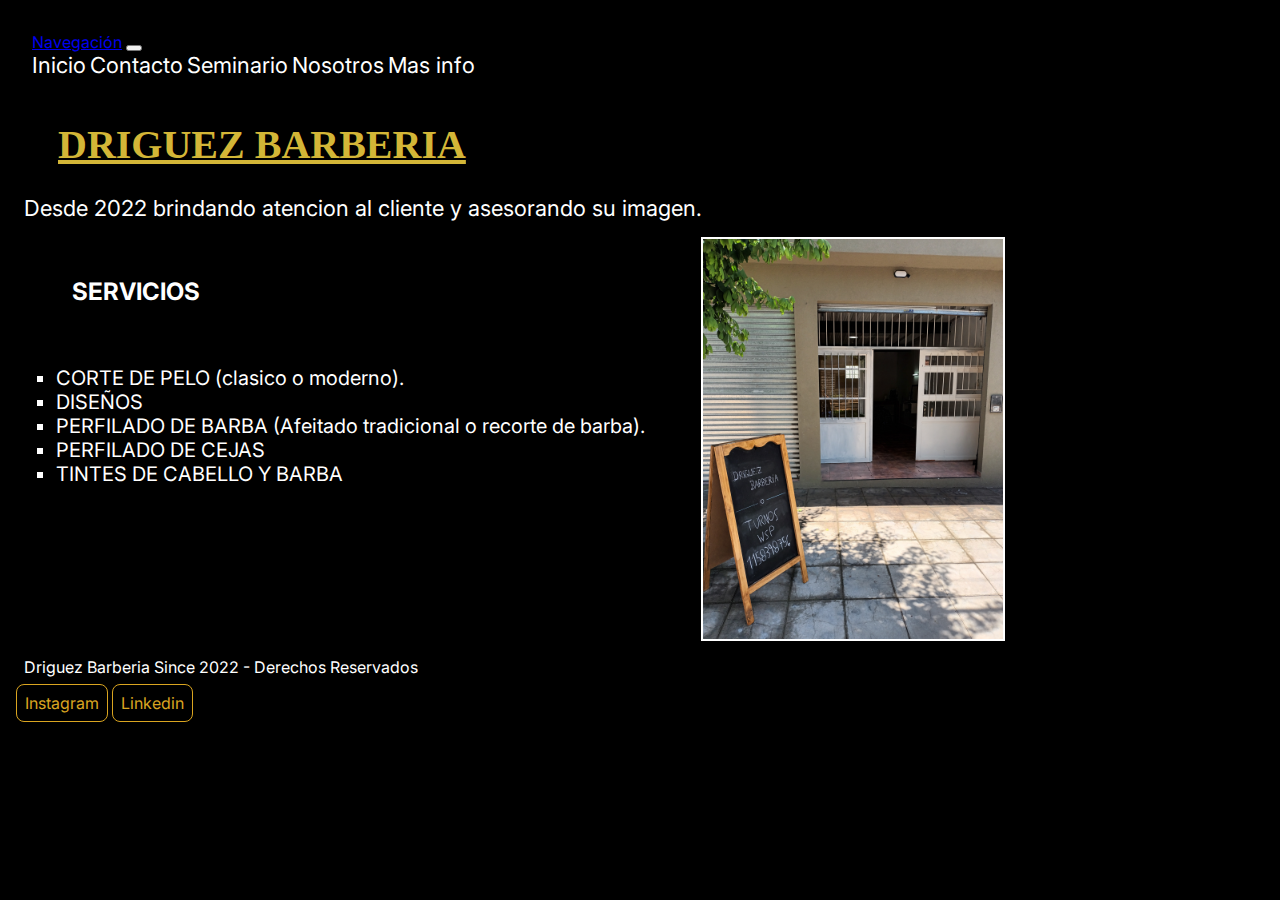
<file: index.html>
<!DOCTYPE html>
<html lang="en">

<head>
    <meta charset="UTF-8">
    <meta name="viewport" content="width=device-width, initial-scale=1.0">
    <meta name="description" content="Driguez Barbería, cortes de pelo y barba, asesoramiento de imágen, cuidado personal, estilos en constante innovación, y sobre todo, una linda experiencia en el ambiente laboral">
    <meta name="keywords" content="Barbería, barba, afeitado, desvanecido, corte clásico, corte moderno"> 
    <title>Driguez Barbería</title>
    <!-- BOOTSTRAP -->
    <link href="https://cdn.jsdelivr.net/npm/bootstrap@5.3.7/dist/css/bootstrap.min.css" rel="stylesheet" integrity="sha384-LN+7fdVzj6u52u30Kp6M/trliBMCMKTyK833zpbD+pXdCLuTusPj697FH4R/5mcr" crossorigin="anonymous">
    <!-- ANIMATE -->
     <link rel="stylesheet" href="https://cdnjs.cloudflare.com/ajax/libs/animate.css/4.1.1/animate.min.css"/>
    <!-- CSS -->
    <link rel="stylesheet" href="./styles/style.css">
    <link rel="shortcut icon" href="./assets/Logo Driguez Barberia.png" type="image/x-icon">
</head>

<body>
    <header>
        <nav class="navbar navbar-expand-lg bg-body-tertiary-nav">
            <div class="container-fluid">
                <a class="navbar-brand" href="#">Navegación</a>
                <button class="navbar-toggler" type="button" data-bs-toggle="collapse" data-bs-target="#navbarNavAltMarkup" aria-controls="navbarNavAltMarkup" aria-expanded="false" aria-label="Toggle navigation">
                    <span class="navbar-toggler-icon">
                    </span>
                </button>
                <div class="collapse navbar-collapse" id="navbarNavAltMarkup">
                    <div class="navbar-nav">
                        <a class="nav-link active" aria-current="page" href="#">Inicio</a>
                        <a class="nav-link" href="./pages/contacto.html">Contacto</a>
                        <a class="nav-link" href="./pages/seminario.html">Seminario</a>
                        <a class="nav-link" href="./pages/nosotros.html">Nosotros</a>
                        <a class="nav-link" href="./pages/mas-info.html">Mas info</a>
                    </div>
                </div>
            </div>
        </nav>
    </header>
    <main>
        <h1>DRIGUEZ BARBERIA</h1>
            <section>
                <p class="p-inicio">Desde 2022 brindando atencion al cliente y asesorando su imagen.</p>                       
                        <div class="inicio">
                            <div class="div-nos">
                                <h5>servicios</h5>
                                    <ul class="servicios">
                                        <li>CORTE DE PELO (clasico o moderno).</li>
                                        <li>DISEÑOS</li>
                                        <li>PERFILADO DE BARBA (Afeitado tradicional o recorte de barba).</li>
                                        <li>PERFILADO DE CEJAS</li>
                                        <li>TINTES DE CABELLO Y BARBA</li>
                                    </ul>
                            </div>
                            <img src="./assets/inicio.jpg" alt="Vista a la calle de la Barbería" class="animate__animated animate__flipInX mi-imagen">
                        </div>
            </section>
    </main>
    <footer>
        <p>Driguez Barberia Since 2022 - Derechos Reservados</p>
            <a class="footer-link" href="https://www.instagram.com/driguezbarberia/" target="_blank">Instagram</a>
            <a class="footer-link" href="https://www.linkedin.com/in/agustin-lihuel-rodr%C3%ADguez-9968b7353/" target="_blank">Linkedin</a>
    </footer>


    <!-- BOOTSTRAP JS -->
     <script src="https://cdn.jsdelivr.net/npm/bootstrap@5.3.7/dist/js/bootstrap.bundle.min.js" integrity="sha384-ndDqU0Gzau9qJ1lfW4pNLlhNTkCfHzAVBReH9diLvGRem5+R9g2FzA8ZGN954O5Q" crossorigin="anonymous"></script>
</body>
</html>
</file>
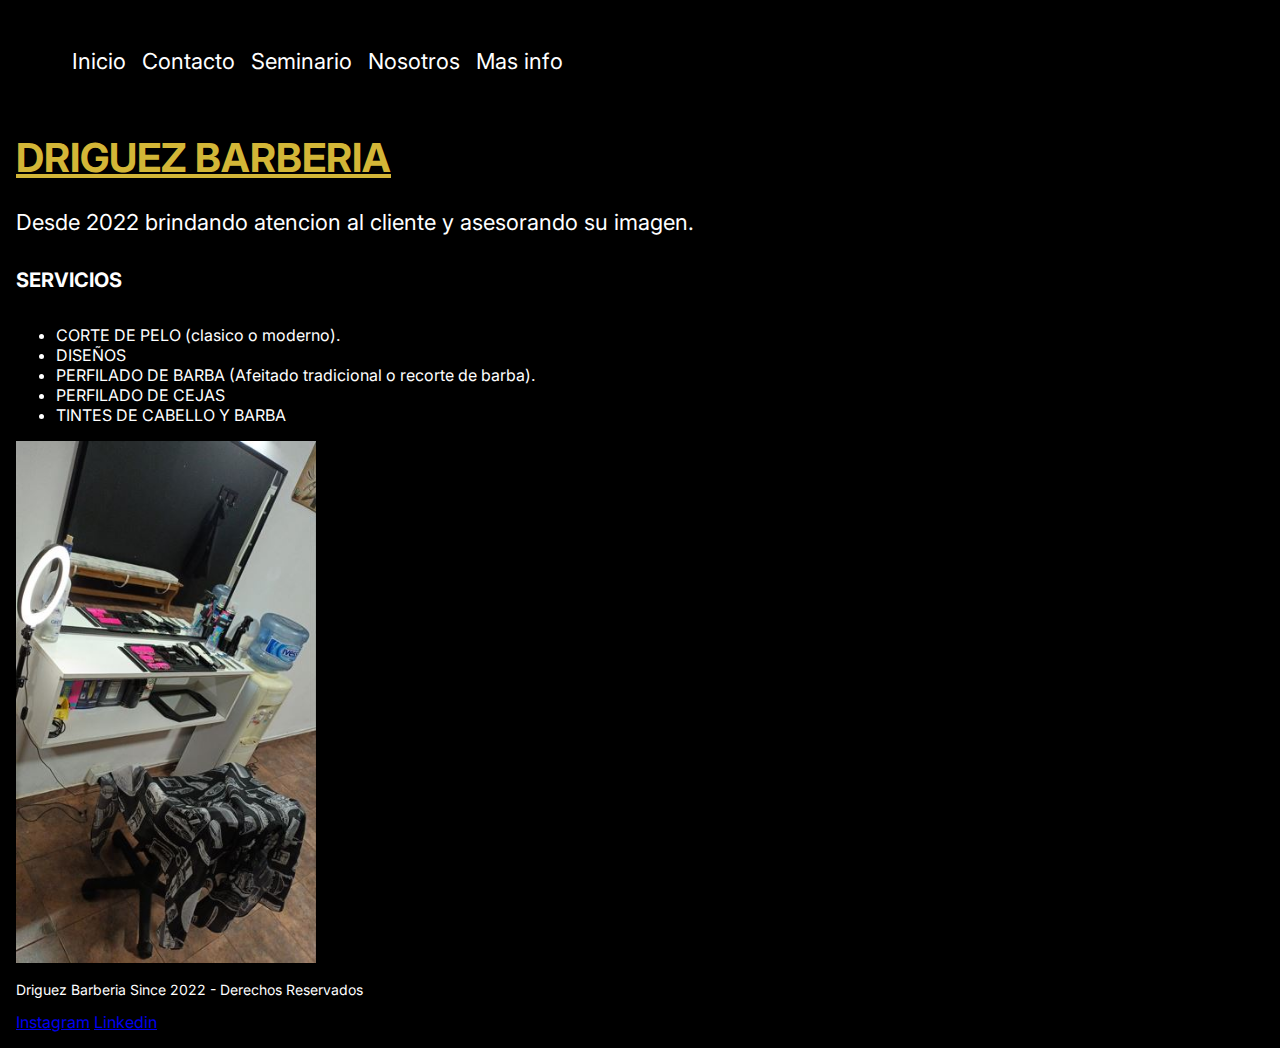
<file: Pre-entregaN°1 Rodriguez/index.html>
<!DOCTYPE html>
<html lang="en">

<head>
    <meta charset="UTF-8">
    <meta name="viewport" content="width=device-width, initial-scale=1.0">
    <title>DRIGUEZ BARBERIA</title>
    <!-- CSS -->
    <link rel="stylesheet" href="./styles/style.css">
    <link rel="shortcut icon" href="./assets/Logo Driguez Barberia.png" type="image/x-icon">
</head>

<body>
    <header>

        <nav class="navbar">
            <ul>
                <li class="nav-li">
                    <a class="nav-link" href="#">Inicio</a> </li>
                <li class="nav-li"> 
                    <a class="nav-link" href="./pages/contacto.html">Contacto</a> </li>
                <li class="nav-li"> 
                    <a class="nav-link" href="./pages/seminario.html">Seminario</a></li>
                <li class="nav-li">
                    <a class="nav-link" href="./pages/nosotros.html">Nosotros</a></li>
                <li class="nav-li">
                    <a class="nav-link" href="./pages/mas-info.html">Mas info</a>
                </li>
            </ul>
        </nav>
    </header>
    <main>
        <h1>DRIGUEZ BARBERIA</h1>
            <section>

                <p>Desde 2022 brindando atencion al cliente y asesorando su imagen.</p>
                    <h5>servicios</h5>
                    <ul>
                        <li>CORTE DE PELO (clasico o moderno).</li>
                        <li>DISEÑOS</li>
                        <li>PERFILADO DE BARBA (Afeitado tradicional o recorte de barba).</li>
                        <li>PERFILADO DE CEJAS</li>
                        <li>TINTES DE CABELLO Y BARBA</li>

                    </ul>
            <img src="./assets/img-incio.JPG" alt="Error al cargar" class="mi-imagen">
        </section>
    </main>
    <footer>
        <p>Driguez Barberia Since 2022 - Derechos Reservados</p>
            <a href="https://www.instagram.com/driguezbarberia/" target="_blank">Instagram</a>
            <a href="https://www.linkedin.com/in/agustin-lihuel-rodr%C3%ADguez-9968b7353/" target="_blank">Linkedin</a>
    </footer>
</body>


</html>
</file>
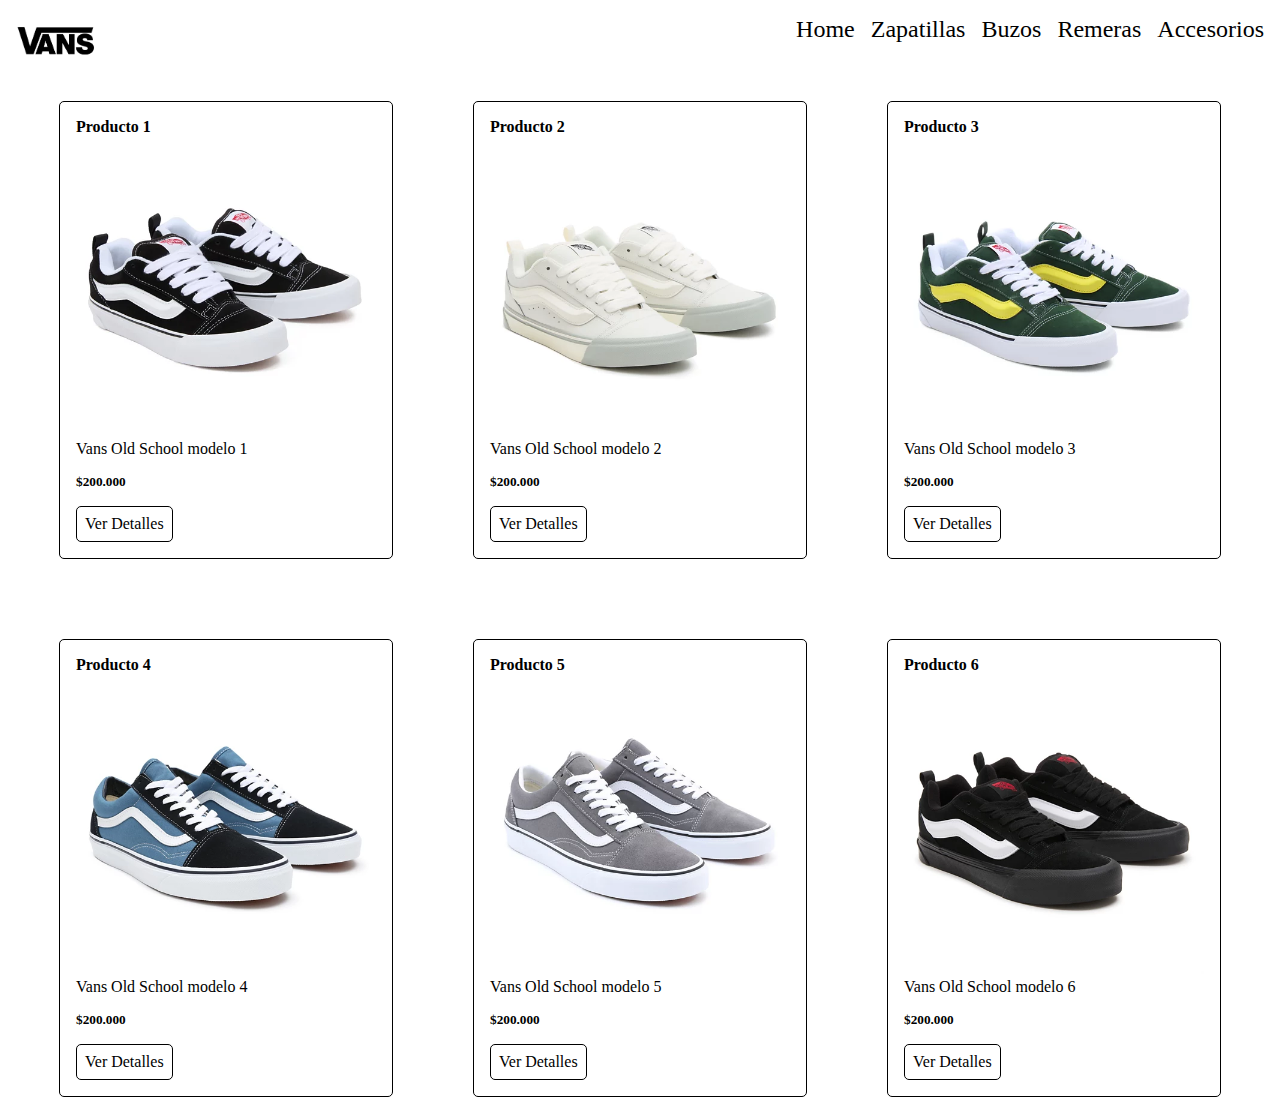
<file: Clase por semana/semana3-BMYFlexbox/index.html>
<!DOCTYPE html>
<html lang="en">
<head>
    <meta charset="UTF-8">
    <meta name="viewport" content="width=device-width, initial-scale=1.0">
    <!-- CSS -->
    <link rel="stylesheet" href="./styles/style.css">
    <title>Semana 3</title>
</head>
<body>
    <!-- <h1>Semna 3 - Bom Modeling & FlexBox</h1>
    <h2>Desarrollo Web</h2>
    <p>Lorem ipsum dolor sit, amet consectetur adipisicing elit. Ratione eligendi ducimus amet totam voluptatem? Suscipit illo officiis provident tenetur. Dolor explicabo cumque maxime ut atque fugit impedit totam. Enim, quia?
    Beatae numquam temporibus, voluptate corrupti sunt quis voluptatibus, quae, nam veniam cum libero explicabo ea! Quam fuga praesentium, beatae, facilis accusantium rem iure at, reiciendis non fugit hic neque! Similique?
    Qui molestiae pariatur quos corrupti iste error magnam repellat nobis esse velit commodi, quis laudantium, odit voluptate dignissimos iusto! Vel repellat voluptatum error magnam quasi? Ratione asperiores voluptas dolorem doloremque.</p>
    <a class="btn" href="">Este es un boton</a> -->
    <!-- <img src="https://placehold.co/150x150" alt="">
    <img src="https://placehold.co/150x150" alt=""> -->

    <!-- <section class="container">
        <div>Caja 1</div>
        <div>Caja 2</div>
        <div>Caja 3</div>
    </section> -->


    <header>
        <nav class="navbar">
            <img class="vans-logo" src="./assets/images/vans-logo.webp" alt="">
            <ul>
                <li>
                    <a class="navbar-link" href="">Home</a>
                </li>
                <li>
                    <a class="navbar-link" href="">Zapatillas</a>
                </li>
                <li>
                    <a class="navbar-link" href="">Buzos</a>
                </li>
                <li>
                    <a class="navbar-link" href="">Remeras</a>
                </li>
                <li>
                    <a class="navbar-link" href="">Accesorios</a>
                </li>
            </ul>
        </nav>
    </header>

    <main>
        <section class="card-container">
            <div class="card">
                <h4>Producto 1</h4>
                <img src="./assets/images/vans1.webp" alt="">
                <p>Vans Old School modelo 1</p>
                <h5>$200.000</h5>
                <a href="#" class="card-button">Ver Detalles</a>
            </div>
            <div class="card">
                <h4>Producto 2</h4>
                <img src="./assets/images/vans2.webp" alt="">
                <p>Vans Old School modelo 2</p>
                <h5>$200.000</h5>
                <a href="#" class="card-button">Ver Detalles</a>
            </div>
            <div class="card">
                <h4>Producto 3</h4>
                <img src="./assets/images/vans3.webp" alt="">
                <p>Vans Old School modelo 3</p>
                <h5>$200.000</h5>
                <a href="#" class="card-button">Ver Detalles</a>
            </div>
            <div class="card">
                <h4>Producto 4</h4>
                <img src="./assets/images/vans4.webp" alt="">
                <p>Vans Old School modelo 4</p>
                <h5>$200.000</h5>
                <a href="#" class="card-button">Ver Detalles</a>
            </div>
            <div class="card">
                <h4>Producto 5</h4>
                <img src="./assets/images/vans5.webp" alt="">
                <p>Vans Old School modelo 5</p>
                <h5>$200.000</h5>
                <a href="#" class="card-button">Ver Detalles</a>
            </div>
            <div class="card">
                <h4>Producto 6</h4>
                <img src="./assets/images/vans6.webp" alt="">
                <p>Vans Old School modelo 6</p>
                <h5>$200.000</h5>
                <a href="#" class="card-button">Ver Detalles</a>
            </div>
        </section>
    </main>

    <footer>

    </footer>


</body>
</html>
</file>
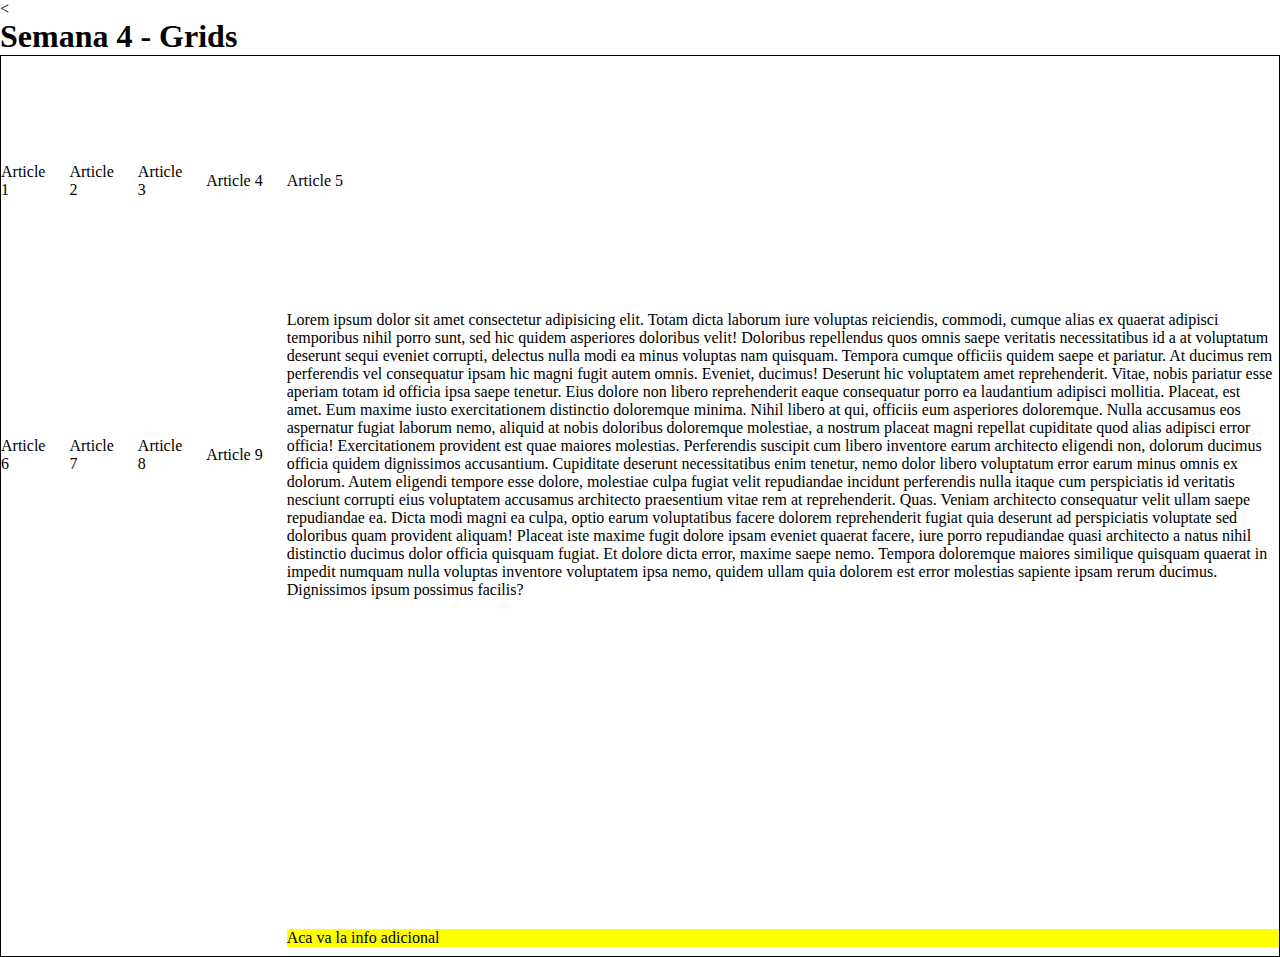
<file: Clase por semana/semana4-Grids/index.html>
<!DOCTYPE html>
<html lang="en">
<head>
    <meta charset="UTF-8">
    <meta name="viewport" content="width=device-width, initial-scale=1.0">
    <!-- CSS -->
    <link rel="stylesheet" href="./styles/style.css">
    <title>Semana 4</title>
</head>
<body>
    < <h1>Semana 4 - Grids</h1> 
    <section class="grid-container">
     <article class="grid-area hijo">Article 1</article>
        <article class="grid-area">Article 2</article>
        <article class="grid-area">Article 3</article>
        <article class="grid-area">Article 4</article>
        <article class="grid-area">Article 5</article>
        <article class="grid-area">Article 6</article>
        <article class="grid-area">Article 7</article>
        <article class="grid-area">Article 8</article>
        <article class="grid-area">Article 9</article> 

         <article class="encabezado">Esto es un encabezado</article>
        <article class="navbar">Navegacion verrtical</article>
        <article class="descripcion">Esto es una descripcion</article>
        <article class="info">Aca va la info adicional</article> 

        <p>Lorem ipsum dolor sit amet consectetur adipisicing elit. Totam dicta laborum iure voluptas reiciendis, commodi, cumque alias ex quaerat adipisci temporibus nihil porro sunt, sed hic quidem asperiores doloribus velit!
        Doloribus repellendus quos omnis saepe veritatis necessitatibus id a at voluptatum deserunt sequi eveniet corrupti, delectus nulla modi ea minus voluptas nam quisquam. Tempora cumque officiis quidem saepe et pariatur.
        At ducimus rem perferendis vel consequatur ipsam hic magni fugit autem omnis. Eveniet, ducimus! Deserunt hic voluptatem amet reprehenderit. Vitae, nobis pariatur esse aperiam totam id officia ipsa saepe tenetur.
        Eius dolore non libero reprehenderit eaque consequatur porro ea laudantium adipisci mollitia. Placeat, est amet. Eum maxime iusto exercitationem distinctio doloremque minima. Nihil libero at qui, officiis eum asperiores doloremque.
        Nulla accusamus eos aspernatur fugiat laborum nemo, aliquid at nobis doloribus doloremque molestiae, a nostrum placeat magni repellat cupiditate quod alias adipisci error officia! Exercitationem provident est quae maiores molestias.
        Perferendis suscipit cum libero inventore earum architecto eligendi non, dolorum ducimus officia quidem dignissimos accusantium. Cupiditate deserunt necessitatibus enim tenetur, nemo dolor libero voluptatum error earum minus omnis ex dolorum.
        Autem eligendi tempore esse dolore, molestiae culpa fugiat velit repudiandae incidunt perferendis nulla itaque cum perspiciatis id veritatis nesciunt corrupti eius voluptatem accusamus architecto praesentium vitae rem at reprehenderit. Quas.
        Veniam architecto consequatur velit ullam saepe repudiandae ea. Dicta modi magni ea culpa, optio earum voluptatibus facere dolorem reprehenderit fugiat quia deserunt ad perspiciatis voluptate sed doloribus quam provident aliquam!
        Placeat iste maxime fugit dolore ipsam eveniet quaerat facere, iure porro repudiandae quasi architecto a natus nihil distinctio ducimus dolor officia quisquam fugiat. Et dolore dicta error, maxime saepe nemo.
        Tempora doloremque maiores similique quisquam quaerat in impedit numquam nulla voluptas inventore voluptatem ipsa nemo, quidem ullam quia dolorem est error molestias sapiente ipsam rerum ducimus. Dignissimos ipsum possimus facilis?</p>
    </section>
</body>
</html>
</file>
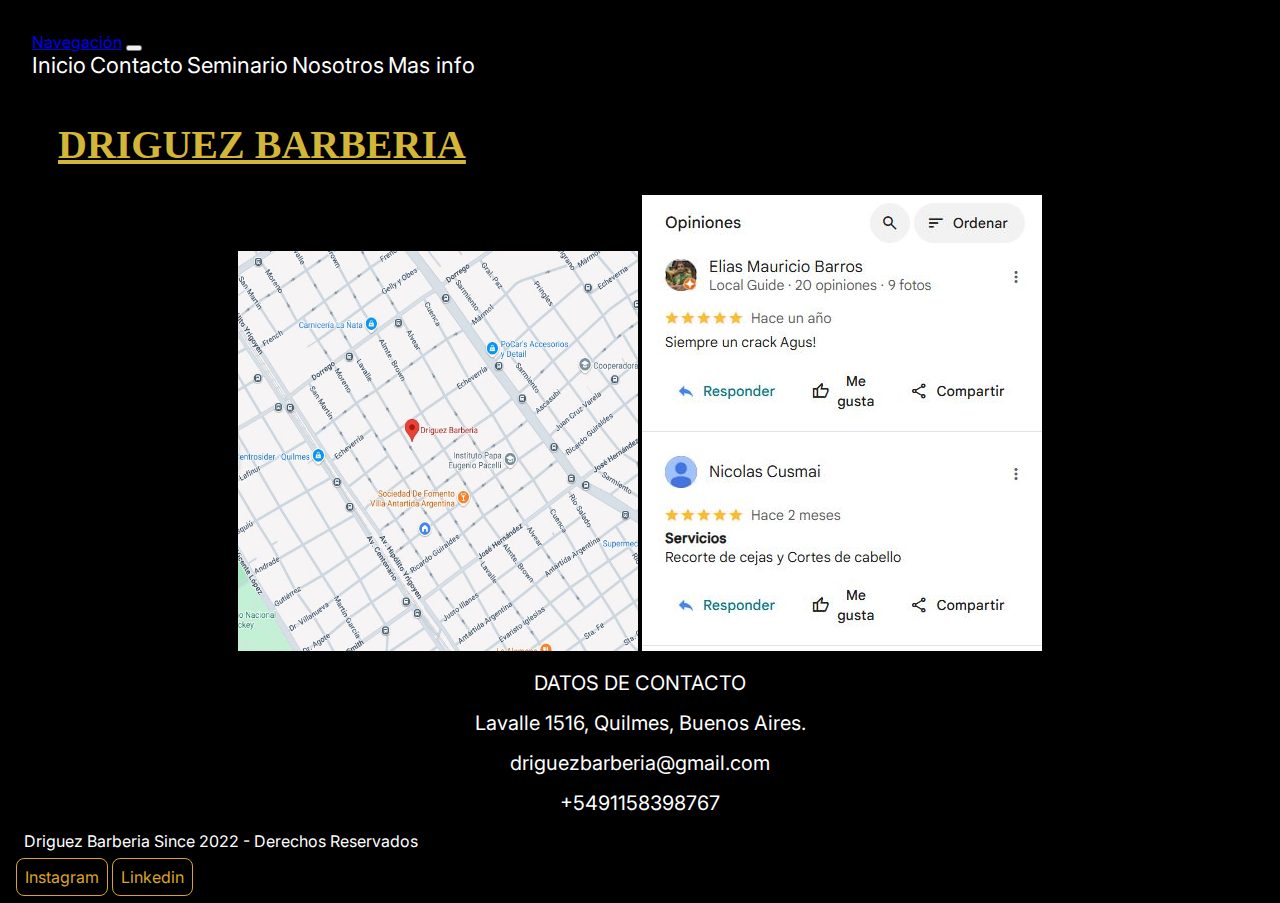
<file: pages/contacto.html>
<!DOCTYPE html>
<html lang="en">
<head>
    <meta charset="UTF-8">
    <meta name="viewport" content="width=device-width, initial-scale=1.0">
    <meta name="description" content="Barbería Driguezbarberia ubicada en Quilmes y Ezpeleta, turnos con cita previa">
    <meta name="keywords" content="Driguezbarberia, Quilmes, Ezpeleta, Por turnos, Contacto">
    <title>Driguez Barbería | Contacto</title>
    <!-- BOOTSTRAP -->
    <link href="https://cdn.jsdelivr.net/npm/bootstrap@5.3.7/dist/css/bootstrap.min.css" rel="stylesheet" integrity="sha384-LN+7fdVzj6u52u30Kp6M/trliBMCMKTyK833zpbD+pXdCLuTusPj697FH4R/5mcr" crossorigin="anonymous">
     <!-- CSS -->
    <link rel="stylesheet" href="../styles/style.css">
    <link rel="shortcut icon" href="../assets/Logo Driguez Barberia.png" type="image/x-icon">

</head>
<body>
   <header>
         <nav class="navbar navbar-expand-lg bg-body-tertiary-nav">
            <div class="container-fluid">
                <a class="navbar-brand" href="#">Navegación</a>
                <button class="navbar-toggler" type="button" data-bs-toggle="collapse" data-bs-target="#navbarNavAltMarkup" aria-controls="navbarNavAltMarkup" aria-expanded="false" aria-label="Toggle navigation">
                    <span class="navbar-toggler-icon">                       
                    </span>
                </button>
                <div class="collapse navbar-collapse" id="navbarNavAltMarkup">
                    <div class="navbar-nav">
                        <a class="nav-link" href="../index.html">Inicio</a>
                        <a class="nav-link active" aria-current="page" href="#">Contacto</a>
                        <a class="nav-link" href="./seminario.html">Seminario</a>
                        <a class="nav-link" href="./nosotros.html">Nosotros</a>
                        <a class="nav-link" href="./mas-info.html">Mas info</a>
                    </div>
                </div>
            </div>
        </nav>
    </header>
        <main>
            <h1>DRIGUEZ BARBERIA</h1>
                <div class="div-contacto">
                    <article class="art-ubi"> 
                        <a href="https://maps.app.goo.gl/bW6fiKDhWpQjvDeH9" target="_blank"> 
                        <img src="../assets/ubicacion.JPG" alt="ubicacion Barbería" class="img-ubi"></a>
                        <img src="../assets/reseñas.JPG" alt="reseñas Barberia" class="img-reseña">
                    </article>            
                        <p>DATOS DE CONTACTO</p>
                        <p> Lavalle 1516, Quilmes, Buenos Aires. </p>
                        <p>driguezbarberia@gmail.com </p>
                        <p> +5491158398767</p>                    
                </div>
        </main>
    <footer>
        <p>Driguez Barberia Since 2022 - Derechos Reservados</p>
            <a class="footer-link" href="https://www.instagram.com/driguezbarberia/" target="_blank">Instagram</a>
            <a class="footer-link" href="https://www.linkedin.com/in/agustin-lihuel-rodr%C3%ADguez-9968b7353/" target="_blank">Linkedin</a>
    </footer>


    <!-- BOOTSTRAP JS -->
     <script src="https://cdn.jsdelivr.net/npm/bootstrap@5.3.7/dist/js/bootstrap.bundle.min.js" integrity="sha384-ndDqU0Gzau9qJ1lfW4pNLlhNTkCfHzAVBReH9diLvGRem5+R9g2FzA8ZGN954O5Q" crossorigin="anonymous"></script>
</body>
</html>
</file>
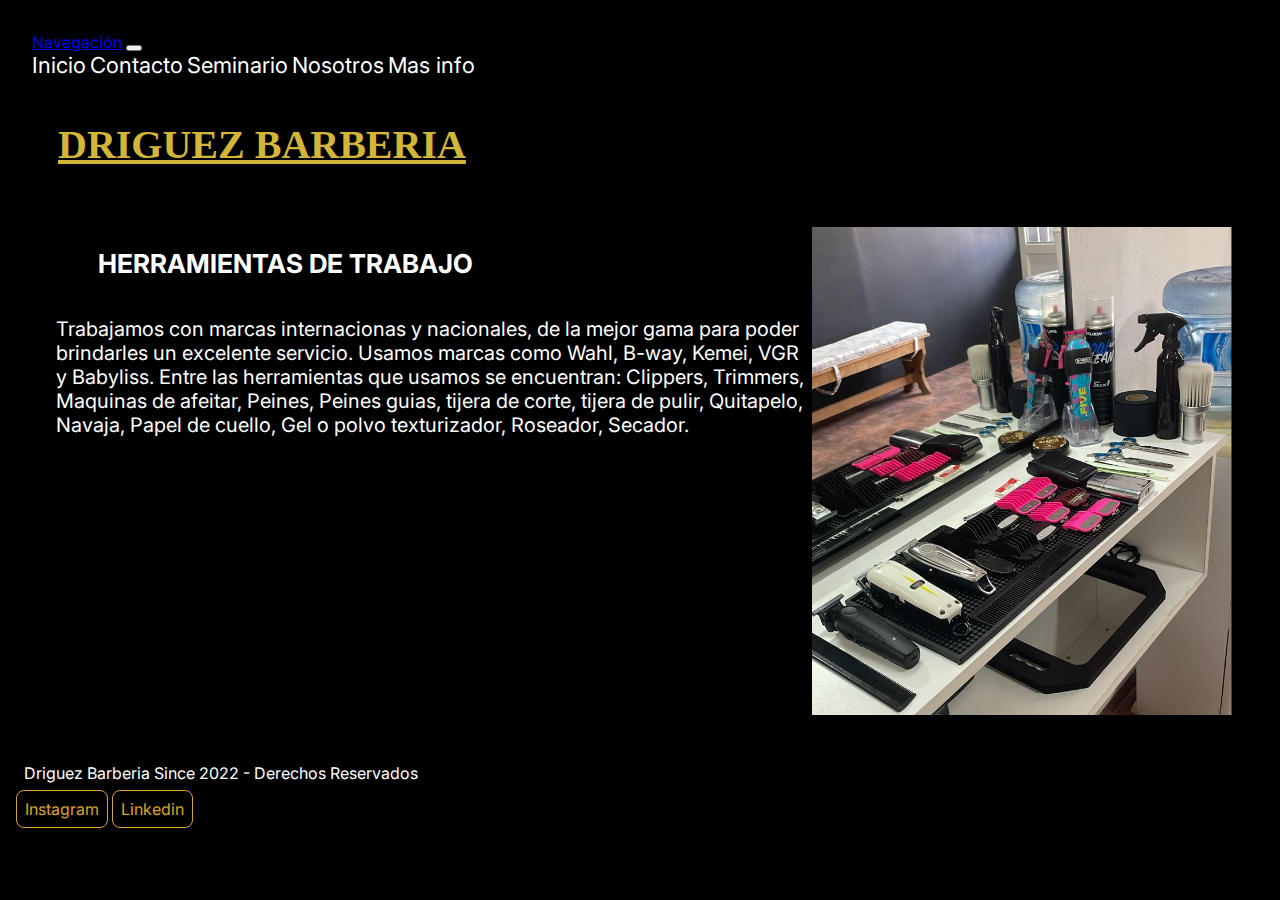
<file: pages/mas-info.html>
<!DOCTYPE html>
<html lang="en">
<head>
    <meta charset="UTF-8">
    <meta name="viewport" content="width=device-width, initial-scale=1.0">
    <meta name="description" content="Herramientas de trabajo en la Barberia, máquinas, tijeras, peines. Marcas internacionales como Wahl, Babyliss,">
    <meta name="keywords" content="Driguezbarberia, Herramientas de trabajo, Wahl, Babyliss, Clippers, Trimmers, Shavers">
    <title>Driguez Barbería | Más info</title>
    <!-- BOOTSTRAP -->
    <link href="https://cdn.jsdelivr.net/npm/bootstrap@5.3.7/dist/css/bootstrap.min.css" rel="stylesheet" integrity="sha384-LN+7fdVzj6u52u30Kp6M/trliBMCMKTyK833zpbD+pXdCLuTusPj697FH4R/5mcr" crossorigin="anonymous">
    <!-- CSS -->
    <link rel="stylesheet" href="../styles/style.css">
    <link rel="shortcut icon" href="../assets/Logo Driguez Barberia.png" type="image/x-icon">
</head>
<body>
    <header>
        <nav class="navbar navbar-expand-lg bg-body-tertiary-nav">
            <div class="container-fluid">
                <a class="navbar-brand" href="#">Navegación</a>
                <button class="navbar-toggler" type="button" data-bs-toggle="collapse" data-bs-target="#navbarNavAltMarkup" aria-controls="navbarNavAltMarkup" aria-expanded="false" aria-label="Toggle navigation">
                    <span class="navbar-toggler-icon">                      
                    </span>
                </button>
                <div class="collapse navbar-collapse" id="navbarNavAltMarkup">
                    <div class="navbar-nav">
                        <a class="nav-link" href="../index.html">Inicio</a>
                        <a class="nav-link" href="./contacto.html">Contacto</a>
                        <a class="nav-link" href="./seminario.html">Seminario</a>
                        <a class="nav-link" href="./nosotros.html">Nosotros</a>
                        <a class="nav-link active" aria-current="page" href="#">Mas info</a>
                    </div>
                </div>
            </div>
        </nav>
    </header>
        <main>
             <h1>DRIGUEZ BARBERIA</h1>
                <div class="container-nos">
                        <div class="div-nos">
                            <h2 class="info">HERRAMIENTAS DE TRABAJO</h2>                
                                <p> Trabajamos con marcas internacionas y nacionales, de la mejor gama para poder brindarles un excelente servicio. Usamos marcas como Wahl, B-way, Kemei, VGR y Babyliss. Entre las herramientas que usamos se encuentran: Clippers, Trimmers, Maquinas de afeitar, Peines, Peines guias, tijera de corte, tijera de pulir, Quitapelo, Navaja, Papel de cuello, Gel o polvo texturizador, Roseador, Secador.   
                        </div>
                    <img src="../assets/img-masinfo.JPG" alt="Herramientas de trabajo" class="img-info">
                </div>
        </main>
    
    <footer>
        <p>Driguez Barberia Since 2022 - Derechos Reservados</p>
            <a class="footer-link" href="https://www.instagram.com/driguezbarberia/" target="_blank">Instagram</a>
            <a class="footer-link" href="https://www.linkedin.com/in/agustin-lihuel-rodr%C3%ADguez-9968b7353/" target="_blank">Linkedin</a>
    </footer>


    <!-- BOOTSTRAP JS -->
     <script src="https://cdn.jsdelivr.net/npm/bootstrap@5.3.7/dist/js/bootstrap.bundle.min.js" integrity="sha384-ndDqU0Gzau9qJ1lfW4pNLlhNTkCfHzAVBReH9diLvGRem5+R9g2FzA8ZGN954O5Q" crossorigin="anonymous"></script>
</body>
</html>
</file>
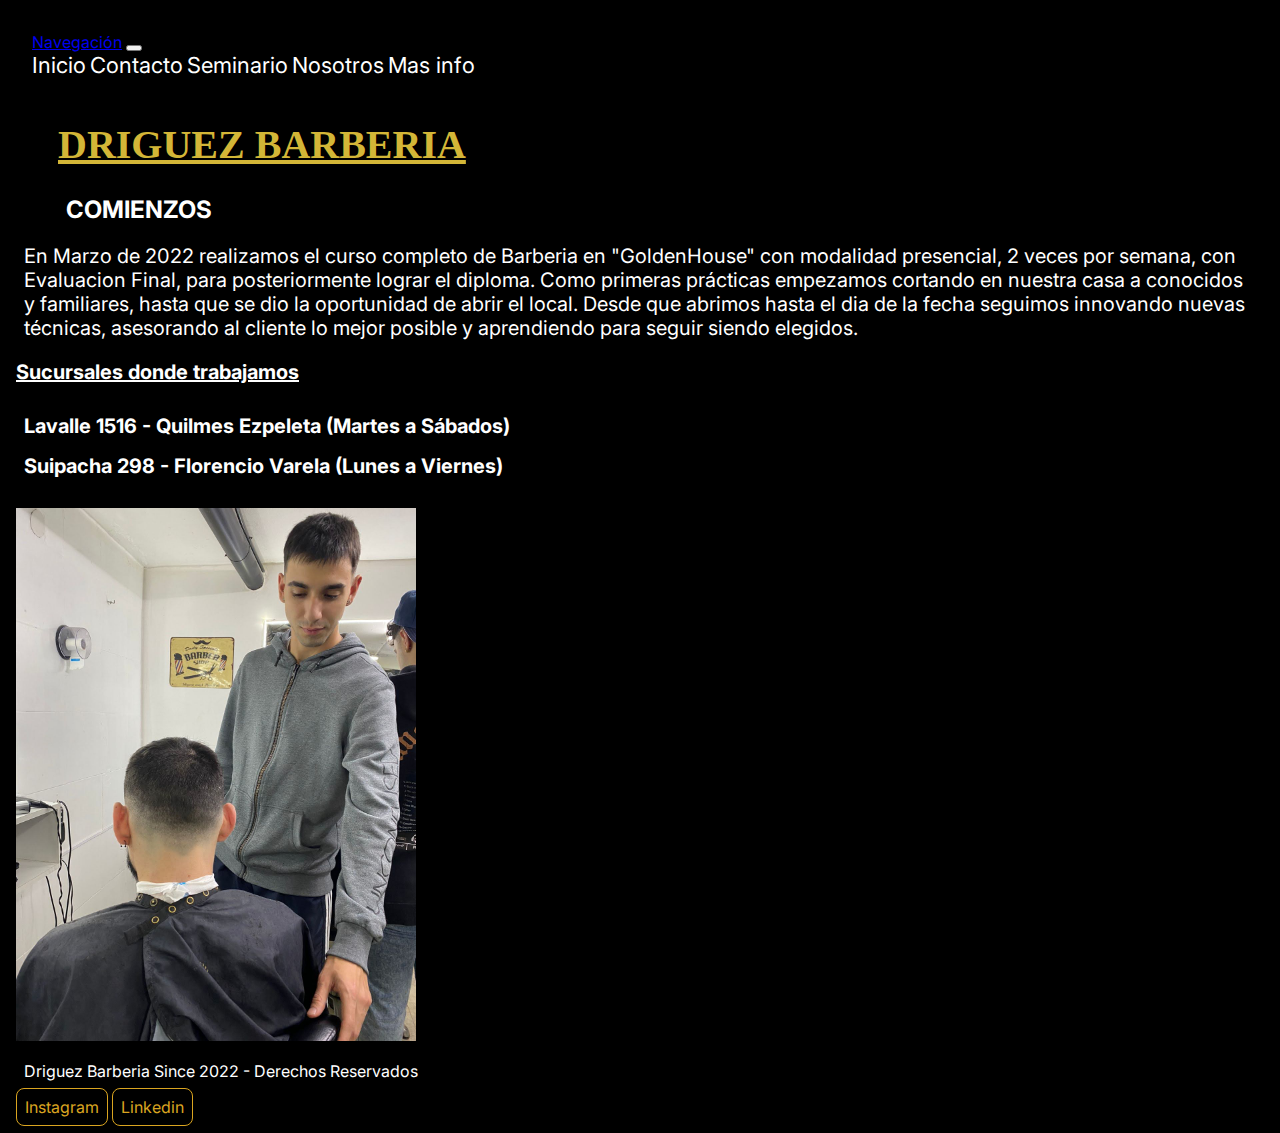
<file: pages/nosotros.html>
<!DOCTYPE html>
<html lang="en">
<head>
    <meta charset="UTF-8">
    <meta name="viewport" content="width=device-width, initial-scale=1.0">
    <meta name="description" content="Comienzos de Driguezbarberia, aprendizajes e información del curso realizado en GoldenHouse">
    <meta name="keywords" content="Driguezbarberia, Aprendizaje, Curso completo, Prácticas,">
    <title>Driguez Barberia | Nosotros</title>
    <!-- BOOTSTRAP -->
    <link href="https://cdn.jsdelivr.net/npm/bootstrap@5.3.7/dist/css/bootstrap.min.css" rel="stylesheet" integrity="sha384-LN+7fdVzj6u52u30Kp6M/trliBMCMKTyK833zpbD+pXdCLuTusPj697FH4R/5mcr" crossorigin="anonymous">
    <!-- CSS -->
    <link rel="stylesheet" href="../styles/style.css">
    <link rel="shortcut icon" href="../assets/Logo Driguez Barberia.png" type="image/x-icon">
</head>

<body>
    <header>
        <nav class="navbar navbar-expand-lg bg-body-tertiary-nav">
            <div class="container-fluid">
                <a class="navbar-brand" href="#">Navegación</a>
                <button class="navbar-toggler" type="button" data-bs-toggle="collapse" data-bs-target="#navbarNavAltMarkup" aria-controls="navbarNavAltMarkup" aria-expanded="false" aria-label="Toggle navigation">
                    <span class="navbar-toggler-icon">                        
                    </span>
                </button>
                <div class="collapse navbar-collapse" id="navbarNavAltMarkup">
                    <div class="navbar-nav">
                        <a class="nav-link" href="../index.html">Inicio</a>
                        <a class="nav-link" href="./contacto.html">Contacto</a>
                        <a class="nav-link" href="./seminario.html">Seminario</a>
                        <a class="nav-link active" aria-current="page" href="#">Nosotros</a>
                        <a class="nav-link" href="./mas-info.html">Mas info</a>
                    </div>
                </div>
            </div>
        </nav>
    </header>
        <main>
             <h1>DRIGUEZ BARBERIA</h1>
                    <div class="grid-nos">
                        <div class="comienzos">
                            <h2>COMIENZOS</h2>
                                <p> En Marzo de 2022 realizamos el curso completo de Barberia en "GoldenHouse" con modalidad presencial, 2 veces por semana, con Evaluacion Final, para posteriormente lograr el diploma. Como primeras prácticas empezamos cortando en nuestra casa a conocidos y familiares, hasta que se dio la oportunidad de abrir el local. Desde que abrimos hasta el dia de la fecha seguimos innovando nuevas técnicas, asesorando al cliente lo mejor posible y aprendiendo para seguir siendo elegidos. 
                                </p>
                        </div>
                            <div class="sucursales">
                                <h3 class="sub-nos">Sucursales donde trabajamos
                                    <h3>                                   
                                        <p>Lavalle 1516 - Quilmes Ezpeleta (Martes a Sábados)</p>
                                    <p>Suipacha 298 - Florencio Varela (Lunes a Viernes)</p>      
                             </div>       
                        <img src="../assets/nosotros.jpg" alt="Corte Evaluacion Final" class="img-nos">
                    </div>
        </main>
    <footer>
        <p>Driguez Barberia Since 2022 - Derechos Reservados</p>
            <a class="footer-link" href="https://www.instagram.com/driguezbarberia/" target="_blank">Instagram</a>
            <a class="footer-link" href="https://www.linkedin.com/in/agustin-lihuel-rodr%C3%ADguez-9968b7353/" target="_blank">Linkedin</a>
    </footer>


    <!-- BOOTSTRAP JS -->
     <script src="https://cdn.jsdelivr.net/npm/bootstrap@5.3.7/dist/js/bootstrap.bundle.min.js" integrity="sha384-ndDqU0Gzau9qJ1lfW4pNLlhNTkCfHzAVBReH9diLvGRem5+R9g2FzA8ZGN954O5Q" crossorigin="anonymous"></script>
</body>
</html>
</file>
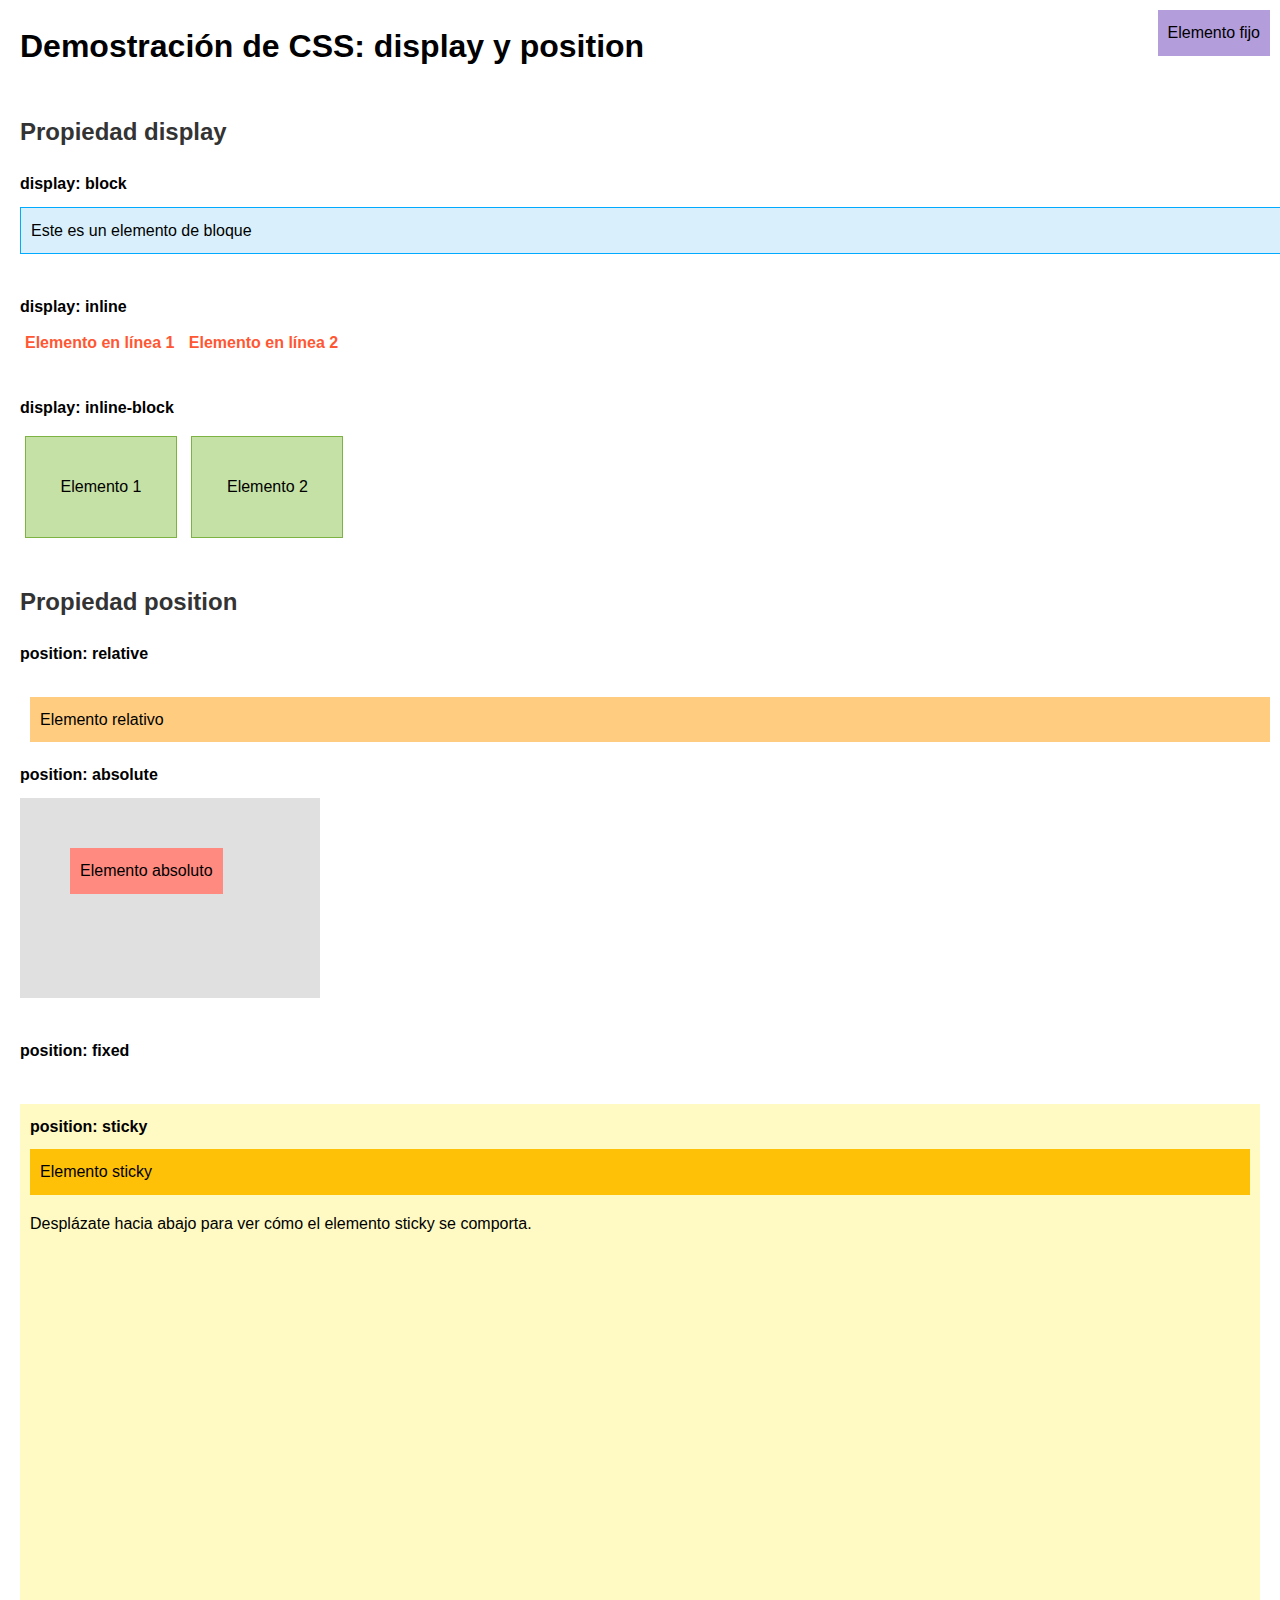
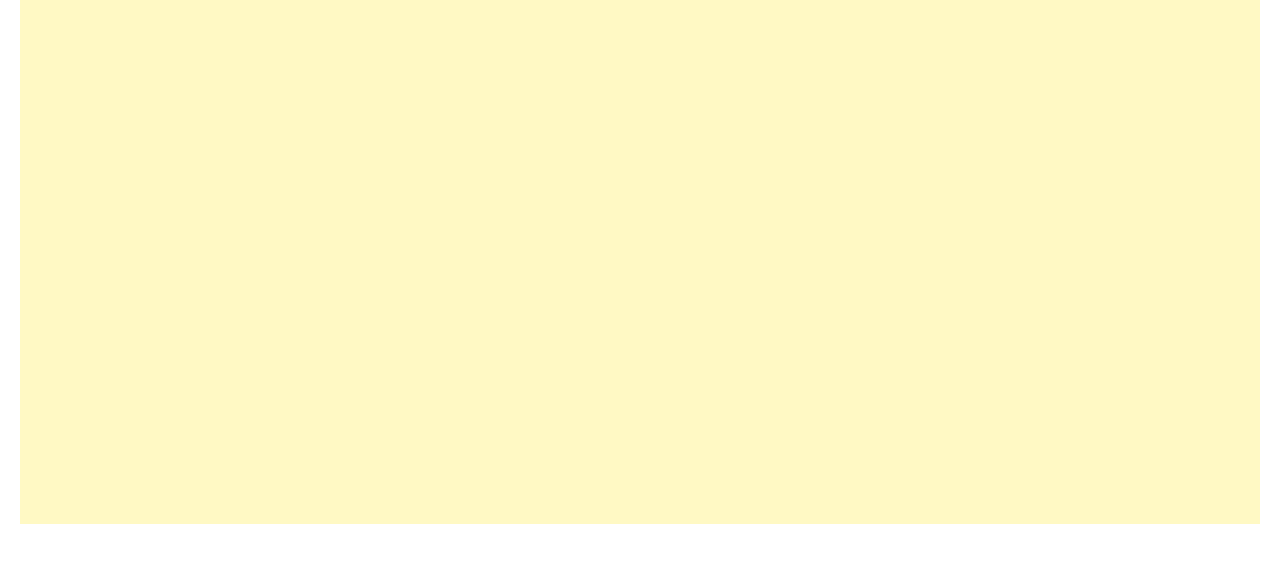
<file: Semana 3 - Box model y flexbox/box-model.html>
<!DOCTYPE html>
<html lang="en">
<head>
    <meta charset="UTF-8">
    <meta name="viewport" content="width=device-width, initial-scale=1.0">
    <title>Demostración de CSS: display y position</title>
    <style>
        /* Estilo general */
        body {
            font-family: Arial, sans-serif;
            margin: 20px;
            line-height: 1.6;
        }

        h2 {
            margin-top: 40px;
            color: #333;
        }

        .example-container {
            margin-bottom: 40px;
        }

        .example-title {
            font-weight: bold;
            margin-bottom: 10px;
        }

        /* Ejemplos de display */
        .block-example {
            display: block;
            width: 100%;
            margin-bottom: 10px;
            padding: 10px;
            background-color: #d9f0fc;
            border: 1px solid #00aaff;
        }

        .inline-example {
            display: inline;
            color: #ff5733;
            font-weight: bold;
            margin: 5px;
        }

        .inline-block-example {
            display: inline-block;
            width: 150px;
            height: 100px;
            background-color: #c5e1a5;
            margin: 5px;
            text-align: center;
            line-height: 100px;
            border: 1px solid #7cb342;
        }

        /* Ejemplos de position */
        .relative-example {
            position: relative;
            top: 20px;
            left: 10px;
            background-color: #ffcc80;
            padding: 10px;
        }

        .absolute-container {
            position: relative;
            width: 300px;
            height: 200px;
            background-color: #e0e0e0;
            margin-bottom: 20px;
        }

        .absolute-example {
            position: absolute;
            top: 50px;
            left: 50px;
            background-color: #ff8a80;
            padding: 10px;
        }

        .fixed-example {
            position: fixed;
            top: 10px;
            right: 10px;
            background-color: #b39ddb;
            padding: 10px;
            z-index: 1000;
        }

        .sticky-container {
            height: 1000px;
            background-color: #fff9c4;
            padding: 10px;
        }

        .sticky-example {
            position: sticky;
            top: 10px;
            background-color: #ffc107;
            padding: 10px;
        }
    </style>
</head>
<body>
    <h1>Demostración de CSS: display y position</h1>

    <h2>Propiedad display</h2>
    <div class="example-container">
        <div class="example-title">display: block</div>
        <div class="block-example">Este es un elemento de bloque</div>
    </div>

    <div class="example-container">
        <div class="example-title">display: inline</div>
        <span class="inline-example">Elemento en línea 1</span>
        <span class="inline-example">Elemento en línea 2</span>
    </div>

    <div class="example-container">
        <div class="example-title">display: inline-block</div>
        <div class="inline-block-example">Elemento 1</div>
        <div class="inline-block-example">Elemento 2</div>
    </div>

    <h2>Propiedad position</h2>
    <div class="example-container">
        <div class="example-title">position: relative</div>
        <div class="relative-example">Elemento relativo</div>
    </div>

    <div class="example-container">
        <div class="example-title">position: absolute</div>
        <div class="absolute-container">
            <div class="absolute-example">Elemento absoluto</div>
        </div>
    </div>

    <div class="example-container">
        <div class="example-title">position: fixed</div>
        <div class="fixed-example">Elemento fijo</div>
    </div>

    <div class="example-container sticky-container">
        <div class="example-title">position: sticky</div>
        <div class="sticky-example">Elemento sticky</div>
        <p>Desplázate hacia abajo para ver cómo el elemento sticky se comporta.</p>
    </div>
</body>
</html>
</file>
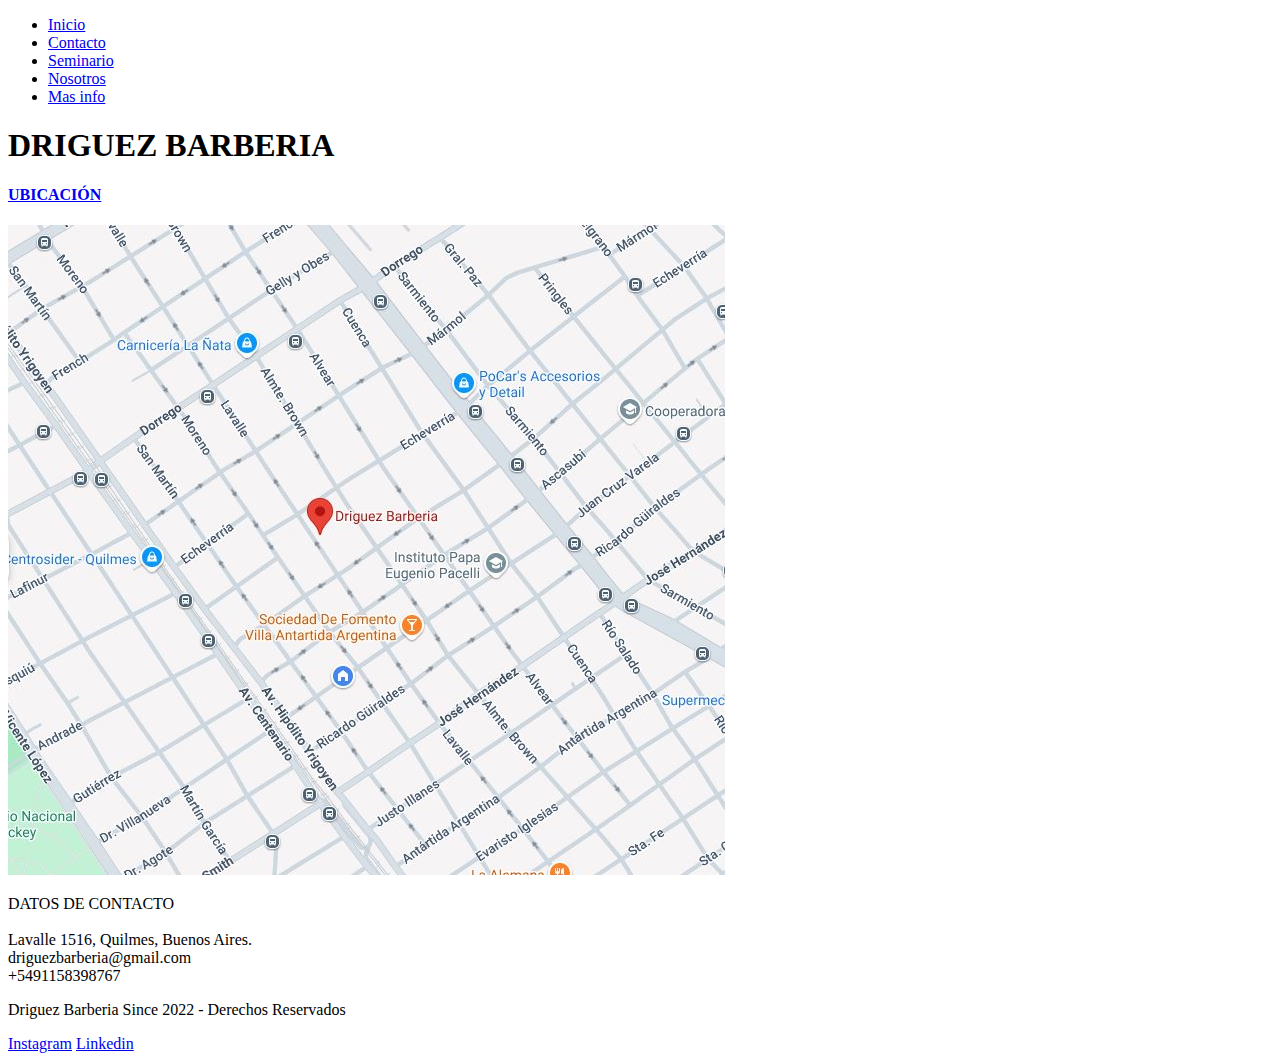
<file: Para Codear/pages/contacto.html>
<!DOCTYPE html>
<html lang="en">
<head>
    <meta charset="UTF-8">
    <meta name="viewport" content="width=device-width, initial-scale=1.0">
    <title>DRIGUEZ BARBERIA</title>
     <!-- CSS -->
    <link rel="stylesheet" href="../styles/style.css">
    <link rel="shortcut icon" href="../assets/Logo Driguez Barberia.png" type="image/x-icon">

</head>
<body>
   <header>

        <nav>
            <ul>
                <li class="nav-li">
                    <a class="nav-link" href="../index.html">Inicio</a> </li>
                <li class="nav-li"> 
                    <a class="nav-link" href="#">Contacto</a> </li>
                <li class="nav-li"> 
                    <a class="nav-link" href="seminario.html">Seminario</a></li>
                <li class="nav-li">
                    <a class="nav-link" href="nosotros.html">Nosotros</a></li>
                <li class="nav-li">
                    <a class="nav-link" href="mas-info.html">Mas info</a>
                </li>
            </ul>
        </nav>
    </header>
    <main>
         <h1>DRIGUEZ BARBERIA</h1>
            <h4> <a href="https://maps.app.goo.gl/bW6fiKDhWpQjvDeH9" target="_blank">UBICACIÓN</a></h4>

            <img src="../assets/ubicacion.JPG" alt="Error al cargar" class="img-ubi">
            
        <p>DATOS DE CONTACTO <br><br> Lavalle 1516, Quilmes, Buenos Aires. <br>driguezbarberia@gmail.com <br>+5491158398767</p>


    </main>
    <footer>
        <p>Driguez Barberia Since 2022 - Derechos Reservados</p>
            <a href="https://www.instagram.com/driguezbarberia/" target="_blank">Instagram</a>
            <a href="https://www.linkedin.com/in/agustin-lihuel-rodr%C3%ADguez-9968b7353/" target="_blank">Linkedin</a>
    </footer>
</body>
</html>
</file>
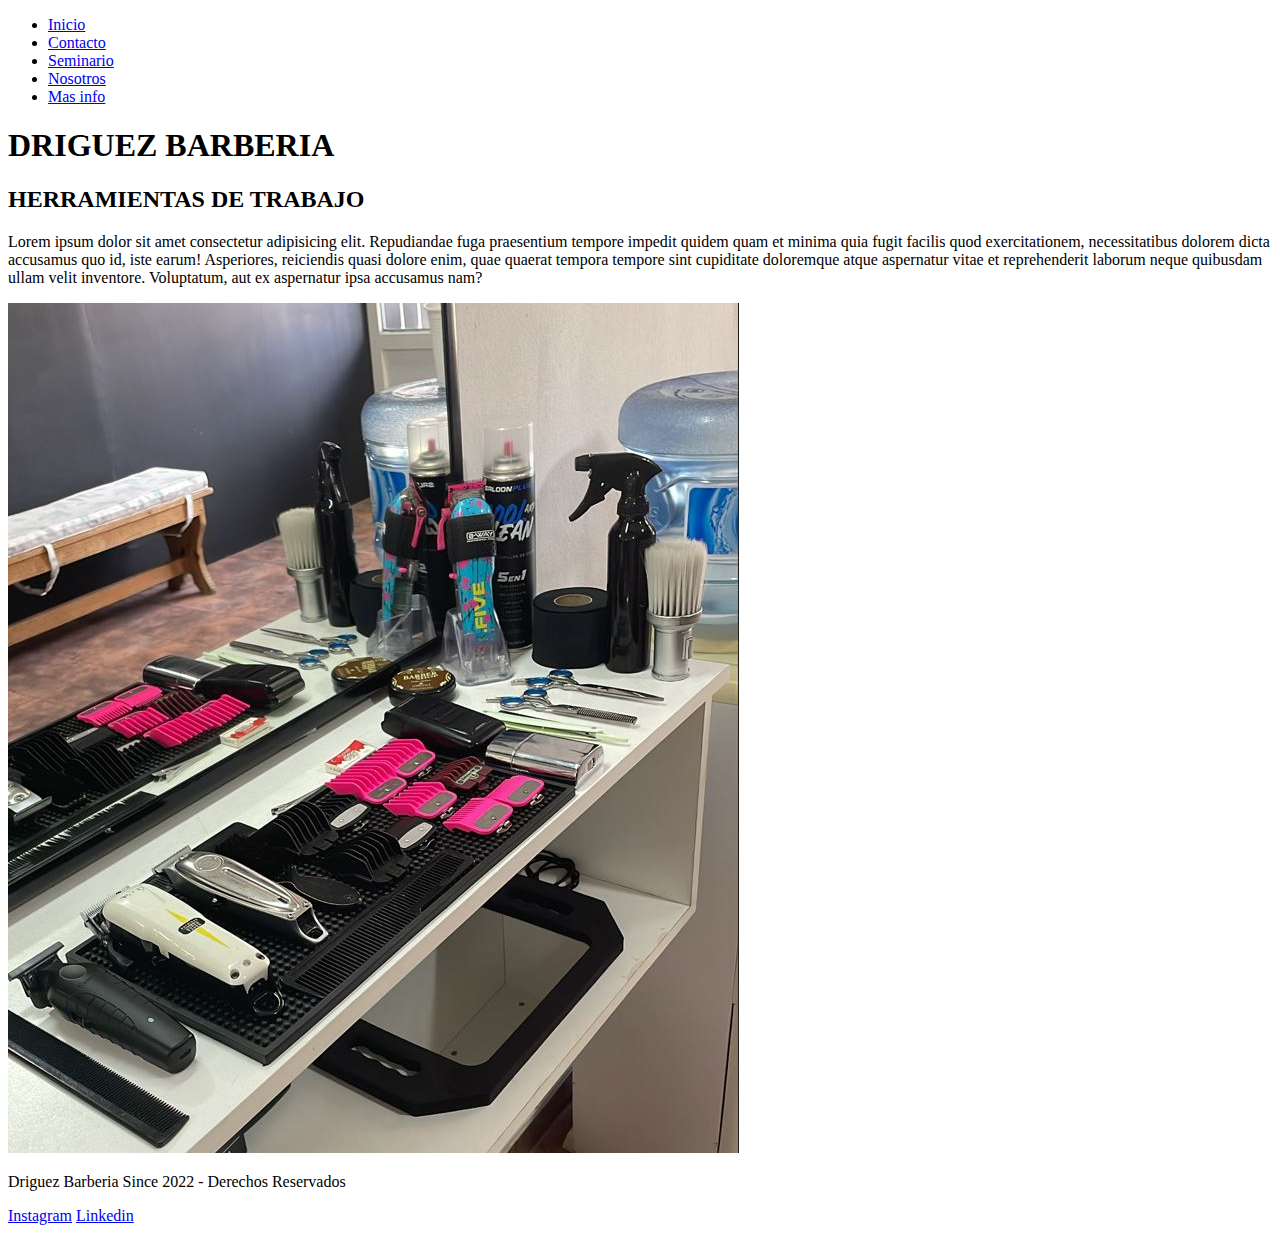
<file: Para Codear/pages/mas-info.html>
<!DOCTYPE html>
<html lang="en">
<head>
    <meta charset="UTF-8">
    <meta name="viewport" content="width=device-width, initial-scale=1.0">
    <title>DRIGUEZ BARBERIA</title>
        <!-- CSS -->
        <link rel="stylesheet" href="../styles/style.css">
        <link rel="shortcut icon" href="../assets/Logo Driguez Barberia.png" type="image/x-icon">
</head>
<body>
    <header>

            <nav>
                <ul>
                    <li class="nav-li">
                    <a class="nav-link" href="../index.html">Inicio</a> </li>
                 <li class="nav-li"> 
                    <a class="nav-link" href="contacto.html">Contacto</a> </li>
                 <li class="nav-li"> 
                    <a class="nav-link" href="seminario.html">Seminario</a></li>
                <li class="nav-li">
                    <a class="nav-link" href="nosotros.html">Nosotros</a></li>
                <li class="nav-li">
                    <a class="nav-link" href="#">Mas info</a></li>
                </ul>
            </nav>
        </header>

        <main>
             <h1>DRIGUEZ BARBERIA</h1>
                <h2 class="info">HERRAMIENTAS DE TRABAJO</h2>
                <article>
                    <p>
                 Lorem ipsum dolor sit amet consectetur adipisicing elit. Repudiandae fuga praesentium tempore impedit quidem quam et minima quia fugit facilis quod exercitationem, necessitatibus dolorem dicta accusamus quo id, iste earum!
                 Asperiores, reiciendis quasi dolore enim, quae quaerat tempora tempore sint cupiditate doloremque atque aspernatur vitae et reprehenderit laborum neque quibusdam ullam velit inventore. Voluptatum, aut ex aspernatur ipsa accusamus nam?   
                    </p>
                </article>
            <img src="../assets/img-masinfo.JPG" alt="Error al cargar" class="img-info">
        </main>
    
    <footer>
        <p>Driguez Barberia Since 2022 - Derechos Reservados</p>
            <a href="https://www.instagram.com/driguezbarberia/" target="_blank">Instagram</a>
            <a href="https://www.linkedin.com/in/agustin-lihuel-rodr%C3%ADguez-9968b7353/" target="_blank">Linkedin</a>
    </footer>
</body>
</html>
</file>
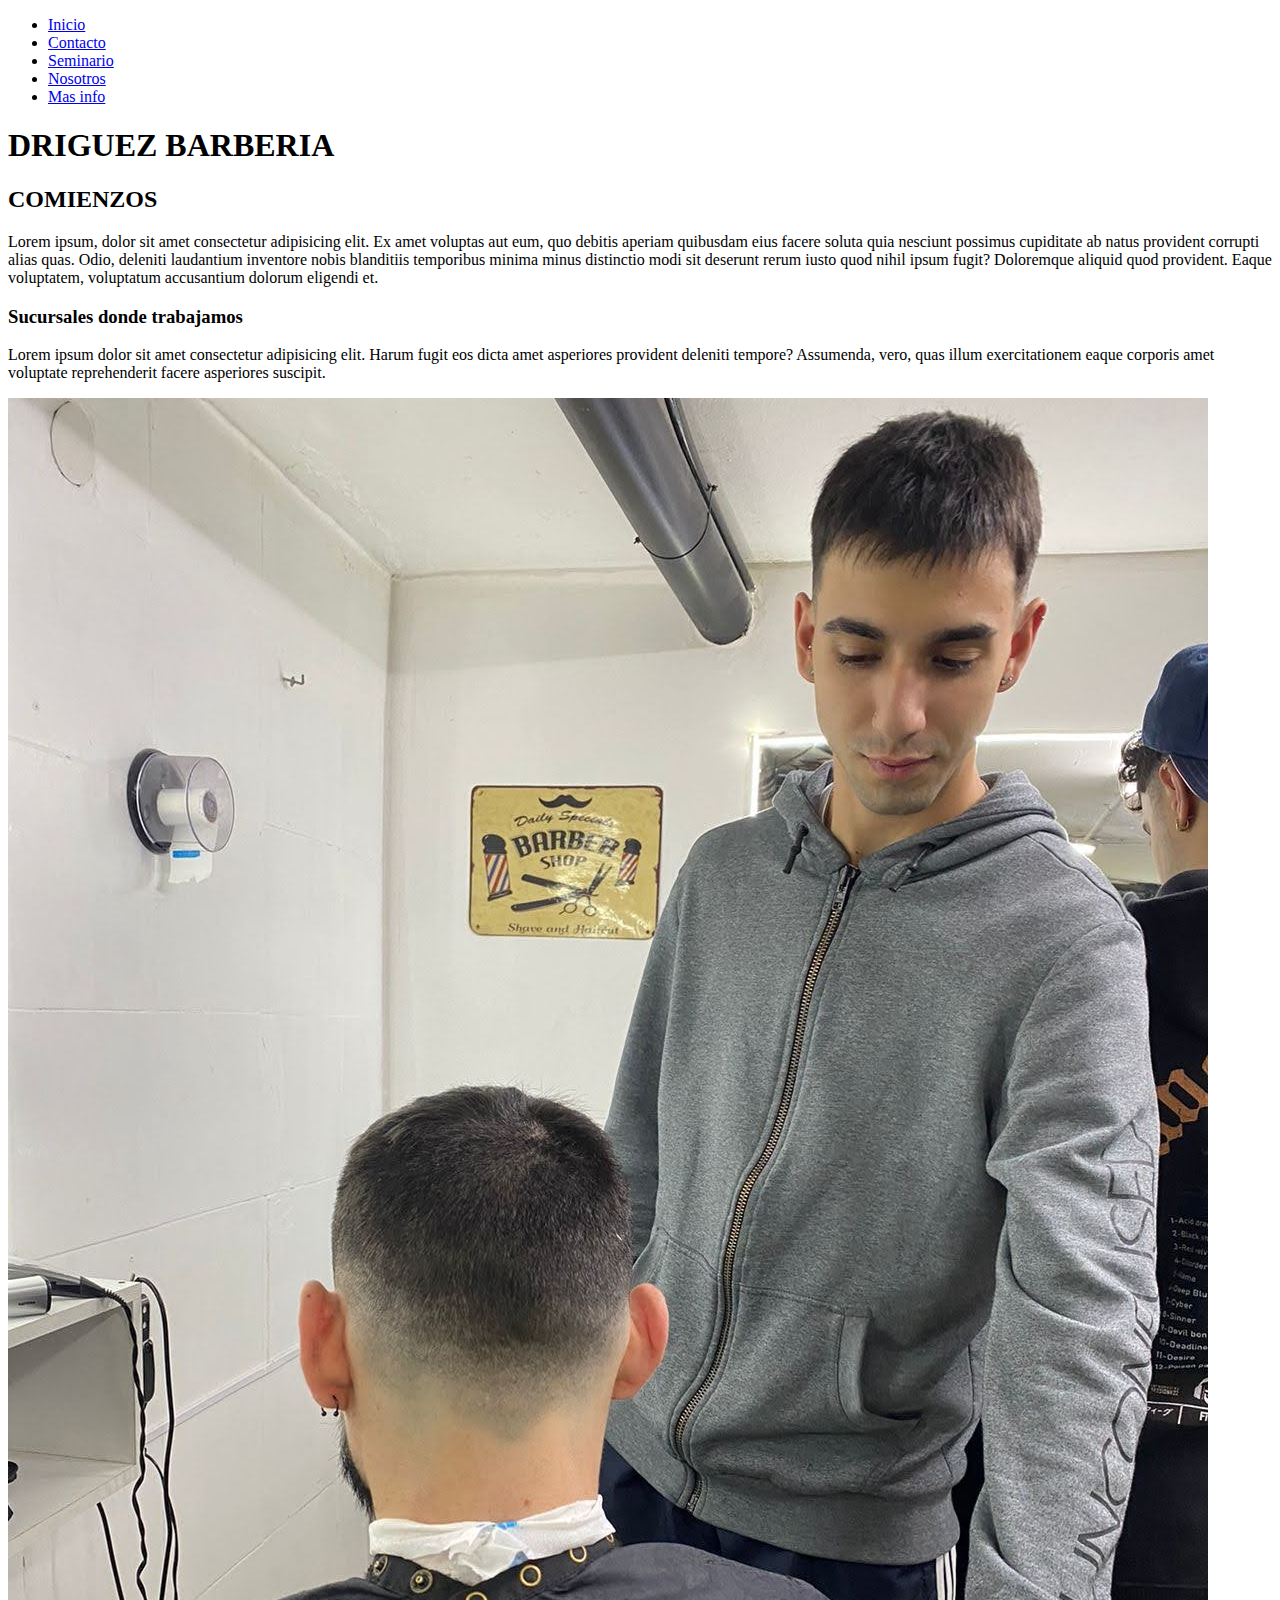
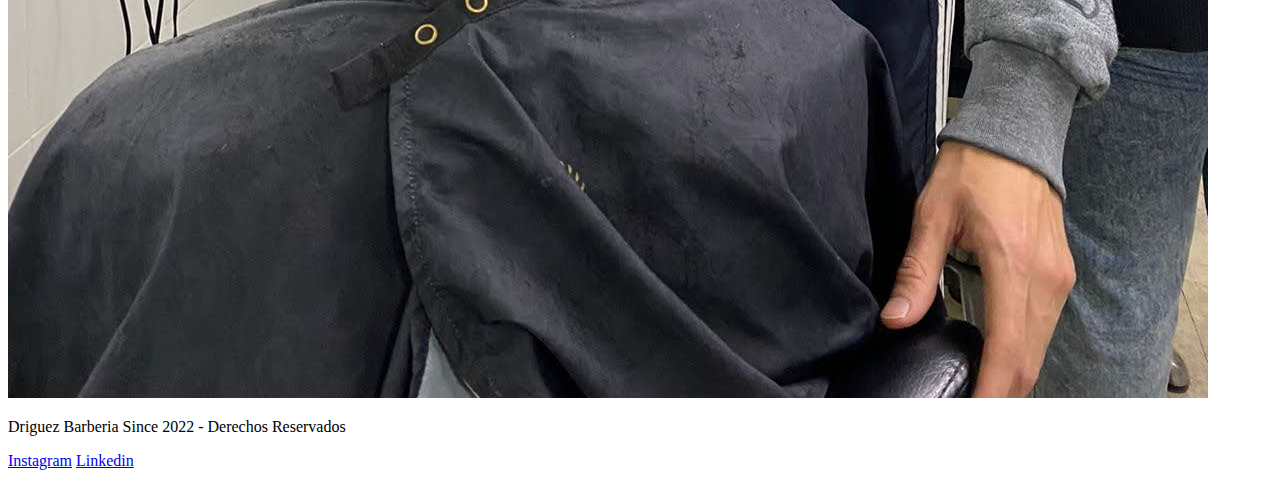
<file: Para Codear/pages/nosotros.html>
<!DOCTYPE html>
<html lang="en">
<head>
    <meta charset="UTF-8">
    <meta name="viewport" content="width=device-width, initial-scale=1.0">
    <title>DRIGUEZ BARBERIA</title>
     <!-- CSS -->
        <link rel="stylesheet" href="../styles/style.css">
        <link rel="shortcut icon" href="../assets/Logo Driguez Barberia.png" type="image/x-icon">
</head>

<body>
        <header>

            <nav>
                <ul>
                    <li class="nav-li">
                    <a class="nav-link" href="../index.html">Inicio</a> </li>
                 <li class="nav-li"> 
                    <a class="nav-link" href="contacto.html">Contacto</a> </li>
                 <li class="nav-li"> 
                    <a class="nav-link" href="seminario.html">Seminario</a></li>
                <li class="nav-li">
                    <a class="nav-link" href="#">Nosotros</a></li>
                <li class="nav-li">
                    <a class="nav-link" href="mas-info.html">Mas info</a></li>
                </ul>
            </nav>
        </header>

        <main>
             <h1>DRIGUEZ BARBERIA</h1>

                <h2>COMIENZOS</h2>
                <div>
                    <p>Lorem ipsum, dolor sit amet consectetur adipisicing elit. Ex amet voluptas aut eum, quo debitis aperiam quibusdam eius facere soluta quia nesciunt possimus cupiditate ab natus provident corrupti alias quas.
                Odio, deleniti laudantium inventore nobis blanditiis temporibus minima minus distinctio modi sit deserunt rerum iusto quod nihil ipsum fugit? Doloremque aliquid quod provident. Eaque voluptatem, voluptatum accusantium dolorum eligendi et.</p>
                </div>
                <h3 class="sub-nos">Sucursales donde trabajamos</h3>
                    <article>
                        <p>Lorem ipsum dolor sit amet consectetur adipisicing elit. Harum fugit eos dicta amet asperiores provident deleniti tempore? Assumenda, vero, quas illum exercitationem eaque corporis amet voluptate reprehenderit facere asperiores suscipit.
                        </p>
                    </article>
             <img src="../assets/nosotros.jpg" alt="Error al cargar" class="img-nos">
        </main>

       <footer>
             <p>Driguez Barberia Since 2022 - Derechos Reservados</p>
                <a href="https://www.instagram.com/driguezbarberia/" target="_blank">Instagram</a>
                <a href="https://www.linkedin.com/in/agustin-lihuel-rodr%C3%ADguez-9968b7353/" target="_blank">Linkedin</a>
        </footer>
</body>
</html>
</file>
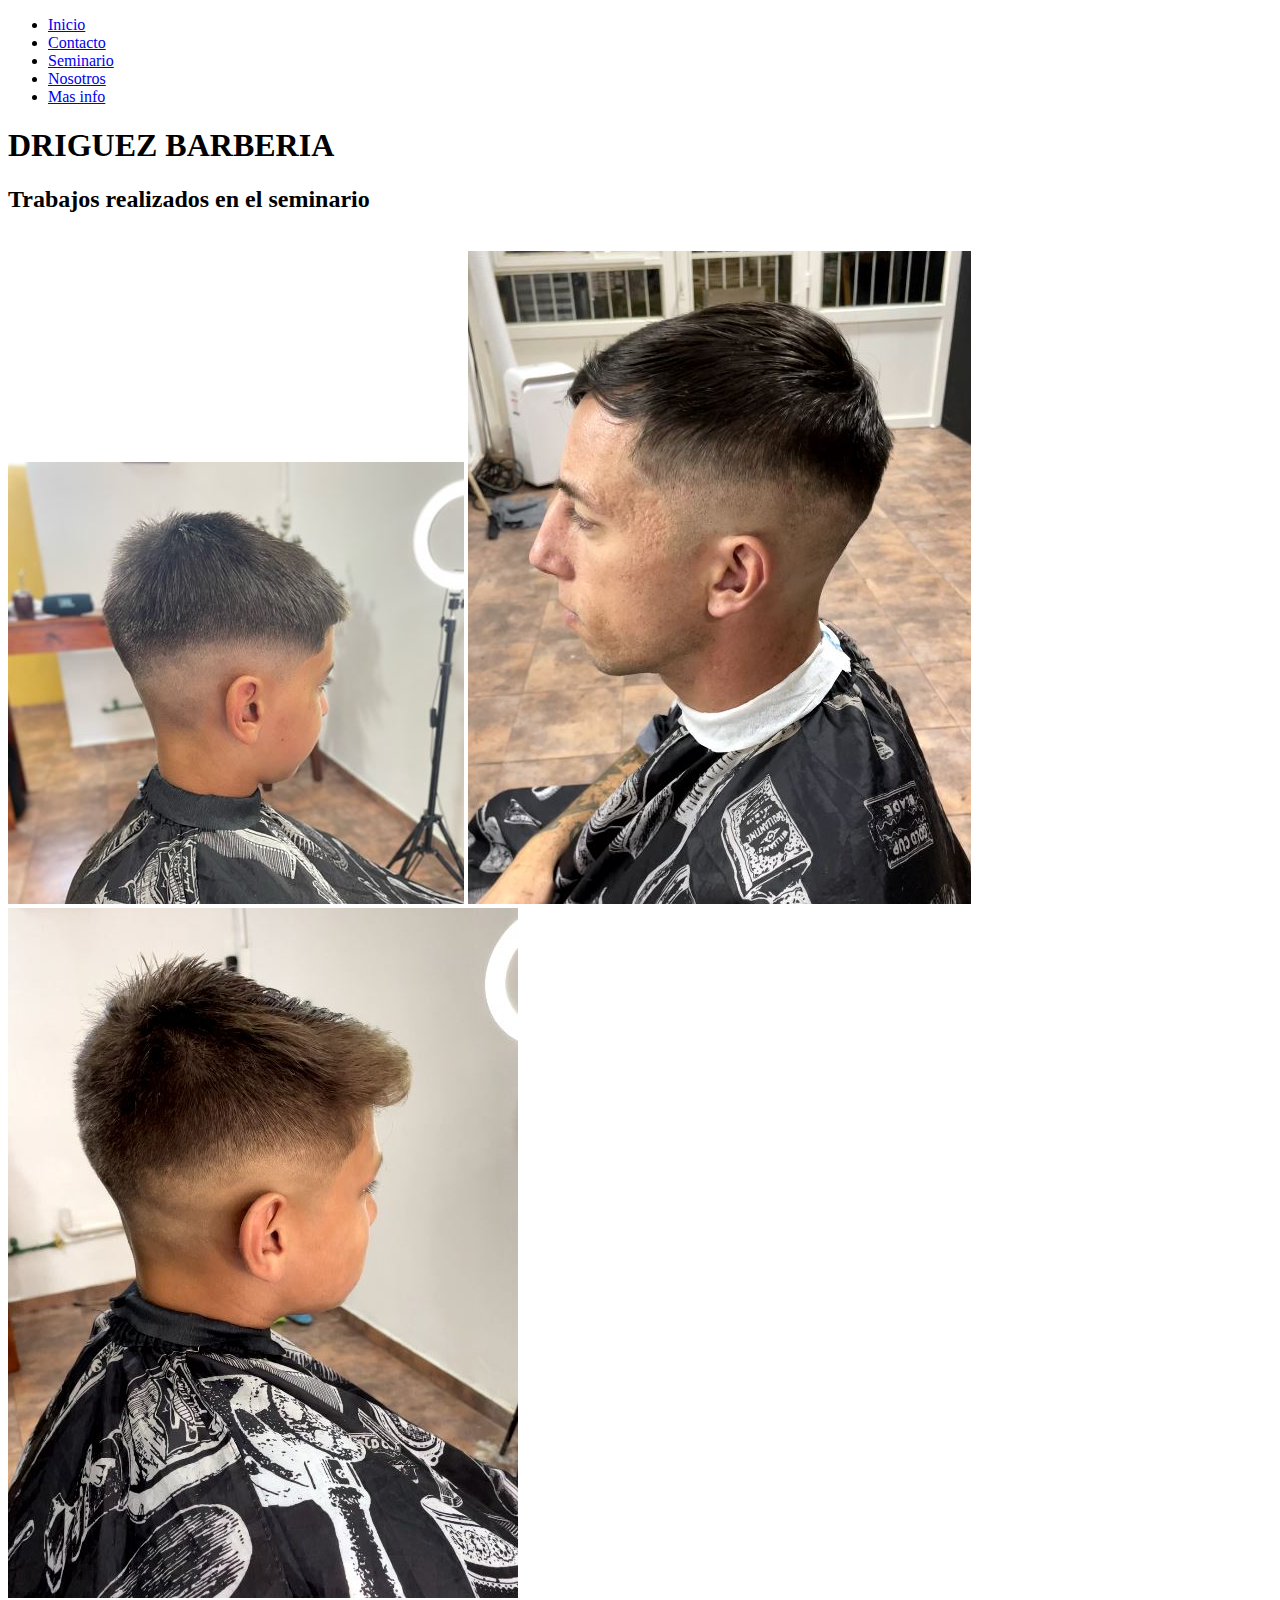
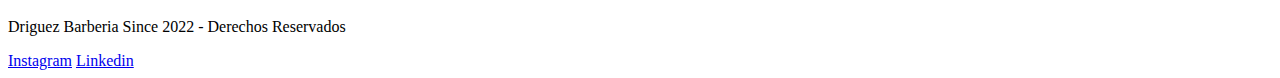
<file: Para Codear/pages/seminario.html>
<!DOCTYPE html>
    <html lang="en">
     <head>
        <meta charset="UTF-8">
        <meta name="viewport" content="width=device-width, initial-scale=1.0">
        <title>DRIGUEZ BARBERIA</title>
         <!-- CSS -->
        <link rel="stylesheet" href="../styles/style.css">
        <link rel="shortcut icon" href="../assets/Logo Driguez Barberia.png" type="image/x-icon">
    </head>

    <body>
        <header>

            <nav>
                <ul>
                    <li class="nav-li">
                    <a class="nav-link" href="../index.html">Inicio</a> </li>
                 <li class="nav-li"> 
                    <a class="nav-link" href="contacto.html">Contacto</a> </li>
                 <li class="nav-li"> 
                    <a class="nav-link" href="#">Seminario</a></li>
                <li class="nav-li">
                    <a class="nav-link" href="nosotros.html">Nosotros</a></li>
                <li class="nav-li">
                    <a class="nav-link" href="mas-info.html">Mas info</a></li>
                </ul>
            </nav>
        </header>
        
        <main>
             <h1>DRIGUEZ BARBERIA</h1>

            <section>
                <h2 class="seminario">Trabajos realizados en el seminario</h2>
            </section>
                <br>
                    <img src="../assets/descarga.JPG" alt="Error al cargar" class="img-semi">
                    <img src="../assets/Captura2.JPG" alt="Error al cargar" class="img-semi">
                    <img src="../assets/Captura3.JPG" alt="Error al cargar" class="img-semi">
        </main>

      <footer>
            <p>Driguez Barberia Since 2022 - Derechos Reservados</p>
                <a href="https://www.instagram.com/driguezbarberia/" target="_blank">Instagram</a>
                <a href="https://www.linkedin.com/in/agustin-lihuel-rodr%C3%ADguez-9968b7353/" target="_blank">Linkedin</a>
       </footer>
    </body>
    </html>
</file>
<file: styles/style.css>
@import url('https://fonts.googleapis.com/css2?family=Inter:ital,opsz,wght@0,14..32,100..900;1,14..32,100..900&display=swap');
     /*font-family: "Inter", sans-serif; */
     

     /*ESTILOS GENERALES*/
    

     header {
      padding: 16px;
}

     body {
      font-family: "Inter", sans-serif;
      color: white;
      background-color: black;
      margin: 16px;
}
     h1 { 
      color: rgb(211, 182, 55); 
      font-size: 40px;
      text-decoration: underline;
      font-family: Georgia, 'Times New Roman', Times, serif;
      margin-left: 42px;
}
    
    section p {
      font-size: 22px;
}

    h2 {
      margin-left: 50px;
}

    .info {
      font-size: 26px;
}

    .sub-nos {
      color: white;
      font-size: 20px;
      text-decoration: underline;
    }

    h3 {
      color:rgba(31, 61, 156, 0.781);
      font-size: 30px;
}
    h4 {
      text-align: start;
      font-size: 19px;
      margin-left: 16px; 
}
    h5 {
      text-transform: uppercase;
      font-size: 24px;
      margin-left: 56px;
}

    p {
      color: white; 
      font-size: 20px;
      margin: 16px 8px;    
}

.seminario {
      text-align: center;
}

.inicio {
  display: flex;
  flex-direction: row;
  margin-right: 42px;
}

.servicios {
  font-size: 20px;
  list-style-type: square;
}

.li-inicio {
  margin: 16px;
}

.div-contacto {
  text-align: center;
}

.footer-link {
  text-decoration: none;
  color: goldenrod;
  padding: 8px;
  border: 1px solid goldenrod;
  border-radius: 8px;
  font-size: 16px;
}

.art-ubi {
  justify-content: center;
}

/* ESTILOS IMG */

.mi-imagen {
  width: 300px;
  height: auto;
  border: 2px solid white;
  margin-left: 56px;
}

.img-semi {
  width: 270px;
  height: 290px;
  border: 1px solid beige;
  border-radius: 5px;
}
.img-ubi {
  width: 400px;
  height: 400px;
  
}

.img-nos {
  width: 400px;
  height: auto;
}

.img-info {
  width: 420px;
  height: auto;
}

.container-img {
  display: flex;
  flex-direction: row;
  gap: 80px;
  flex-wrap: wrap;
  align-items: center;
  justify-content: center;
}

.container-nos {
  display: flex;
  flex-direction: row;
  padding: 32px;
}

.div-nos {
  display: flex;
  flex-direction: column;
}

/* ESTILOS NAV */

.nav-logo {
  width: 100px;
}

.navbar {
  display: flex;
  flex-direction: row;
  justify-content: space-between;
}

.navbar ul {
  display: flex;
  flex-direction: row;
  justify-content: center;
  gap: 16px;
}

.nav-li {
  list-style-type: none;
}

.nav-link {
  color: rgb(255, 255, 255);
  text-decoration: none;
  font-size: 22px;
  
}

footer p {
  font-size: 16px;
}
</file>
<file: Pre-entregaN°1 Rodriguez/styles/style.css>
@import url('https://fonts.googleapis.com/css2?family=Inter:ital,opsz,wght@0,14..32,100..900;1,14..32,100..900&display=swap');
     /*font-family: "Inter", sans-serif; */
     

     /*ESTILOS GENERALES*/
    

     header {
      padding: 16px;
}

     body {
      font-family: "Inter", sans-serif;
      color: white;
      background-color: black;
      margin: 16px;
}
     h1 { 
      color: rgb(211, 182, 55); 
      font-size: 40px;
      text-decoration: underline;
      
}
    
    section p {
      font-size: 22px;
}

    h2 {
      margin-left: 50px;
}

    .info {
      text-align: center;
      font-size: 27px;
}

    .sub-nos {
      color: white;
      font-size: 20px;
      text-decoration: underline;
    }

    h3 {
      color:rgba(31, 61, 156, 0.781);
      font-size: 30px;
}
    h4 {
      text-align: center;
      font-size: 19px
}
    h5 {
      text-transform: uppercase;
      font-size: 20px;
}

    p {
      color: white; font-size: 18px;    
}

.seminario {
      text-align: center;
}

/* ESTILOS IMG */

.mi-imagen {
  width: 300px;
  height: auto;
}
.img-semi {
  width: 250px;
  height: 250px;
  border: 1px solid beige;
  border-radius: 5px;
}
.img-ubi {
  width: 450px;
  height: 450px;
  margin-left: 400px;
}

.img-nos {
  width: 500px;
  height: auto;
}

.img-info {
  width: 500px;
  height: auto;
}

.container-img {
  display: flex;
  flex-direction: row;
  gap: 40px;
  flex-wrap: wrap;
  align-items: center;
  justify-content: center;
  
}

/* ESTILOS NAV */

.navbar {
  display: flex;
  flex-direction: row;
  justify-content: space-between;
}

.navbar ul {
  display: flex;
  flex-direction: row;
  justify-content: center;
  gap: 16px;
}

.nav-li {
  list-style-type: none;
}

.nav-link {
  color: rgb(255, 255, 255);
  text-decoration: none;
  font-size: 22px;
  
}

footer p {
  font-size: 14px;
}
</file>
<file: Clase por semana/semana3-BMYFlexbox/styles/style.css>
* {
    margin: 0;
    padding: 0;
}
h2 {
    /* margin-top: 16px;
    margin-right: 14px;
    margin-bottom: 12px;
    margin-left: 10px; */
    /* margin: 16px 14px 12px 10px; */
    /* margin: 16px 10px; */
    /* margin: 16px; */
}

p {
    /* padding-top: 16px;
    padding-right: 14px;
    padding-bottom: 12px;
    padding-left: 10px; */
    /* padding: 16px 14px 12px 10px; */
    /* padding: 16px 10px; */
    /* padding: 8px; */
}

/* .btn {
    margin: 16px;
    display: inline-block;
    text-decoration: none;
    color: rgb(55, 55, 55);
    border: 1px solid black;
    padding: 8px;
    font-size: 24px;
    border-radius: 8px;
    background-color: bisque;
} */

/* .container {
    width: 1000px;
    height: 1000px;
    border: 1px solid black;
    display: flex;
    flex-direction: column;
    justify-content: space-around;
    align-items: center;
    flex-wrap: wrap;
    gap: 80px;
}
div {
    width: 200px;
    height: 200px;
    background-color: blueviolet;
    border: 3px solid black;
} */

header {
    padding: 16px;
}
.vans-logo {
    width: 80px;
}
.navbar {
    display: flex;
    flex-direction: row;
    justify-content: space-between;
}
.navbar ul {
    display: flex;
    flex-direction: row;
    justify-content: center;
    gap: 16px;
}
.navbar ul li {
    list-style-type: none;
}
.navbar-link {
    text-decoration: none;
    color: black;
    font-size: 24px;
}

.card-container {
    margin: 16px;
    display: flex;
    flex-direction: row;
    gap: 80px;
    flex-wrap: wrap;
    align-items: center;
    justify-content: center;
    margin: 16px;
}
.card {
    padding: 16px;
    border: 1px solid black;
    border-radius: 5px;
    width: 300px;
}
.card img {
    width: 100%;
}
.card h5 {
    margin: 16px 0;
}
.card-button {
    text-decoration: none;
    color: black;
    padding: 8px;
    border: 1px solid black;
    display: inline-block;
    border-radius: 5px;
}
</file>
<file: Clase por semana/semana4-Grids/styles/style.css>
*{
    margin: 0;
    padding: 0;
}

.grid-container {
     border: 1px solid black;
    height: 100vh;

    display: grid; 
     grid-template-columns: 150px 150px 150px; 
     grid-template-columns: repeat(3, 250px); 
     grid-template-columns: 1fr 1fr 1fr; */
     grid-template-rows: 150px 150px 150px; 
     grid-template-rows: repeat(3, 250px); 

     align-items: center;
    justify-content: center;
    gap: 24px; */

     grid-template-areas: 
        "navbar encabezado encabezado"
        "navbar descripcion descripcion"
        "info info info"; 
}

 .hijo {
    justify-self: center;
    align-self: center;
}

.encabezado {
    grid-area: encabezado;
    background-color: green;
}
.navbar {
    grid-area: navbar;
    background-color: blue;
}
.descripcion {
    grid-area: descripcion;
    background-color: red;
}
.info {
    grid-area: info;
    background-color: yellow;
} */

.grid-container p {
    font-size: 32px;
}


@media (max-width: 450px) {
    .grid-container {
        background-color: blue;
    }
    .grid-container p {
        font-size: 16px;
    }
}

@media (min-width: 451px) and (max-width: 1024px) {
    .grid-container {
        background-color: green;
    }
    .grid-container p {
        font-size: 24px;
    }
}

/* Breakpoing Mobile: 450px-480px */
/* Breakpoing Tablet: 1024px */
</file>
<file: Para Codear/styles/style.css>
@import url('https://fonts.googleapis.com/css2?family=Inter:ital,opsz,wght@0,14..32,100..900;1,14..32,100..900&display=swap');

     /*font-family: "Inter", sans-serif; */

/* Modificador del bloque */
.profile-card--featured {
  border-color: gold;
  box-shadow: 0 4px 8px rgba(0, 0, 0, 0.2);
}

/* Modificador del elemento */
.profile-card__button--disabled {
  background-color: #ccc;
  color: #666;
  cursor: not-allowed;
}
</file>
